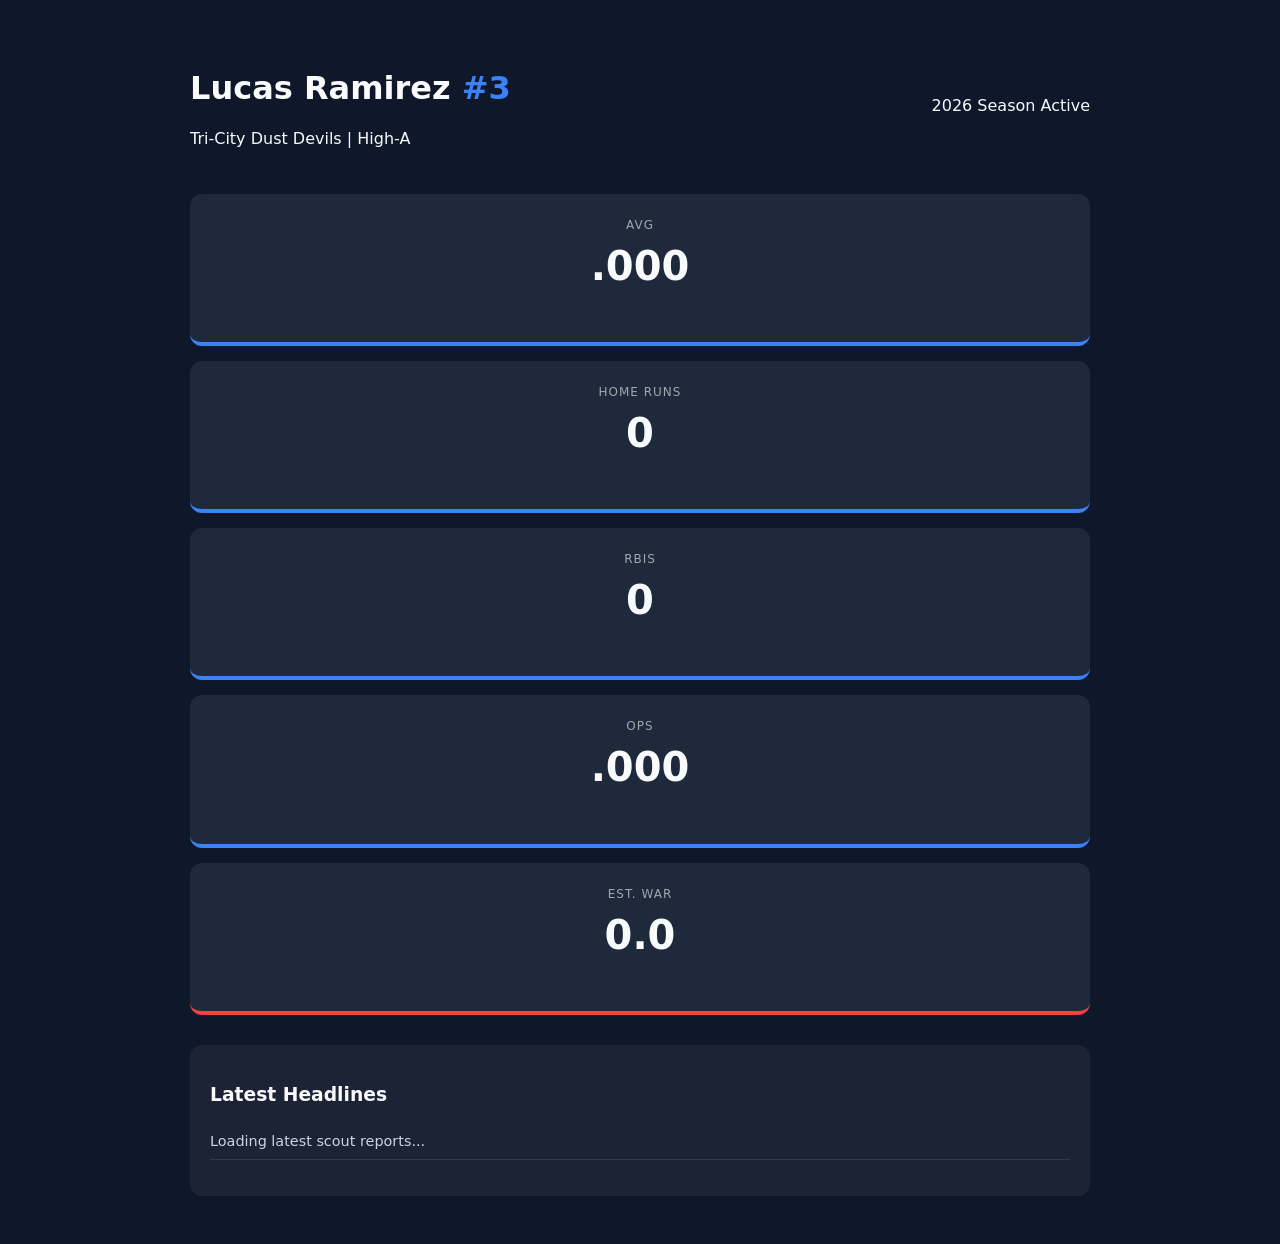
<file: index.html>
<!DOCTYPE html>
<html lang="en">
<head>
    <meta charset="UTF-8">
    <meta name="viewport" content="width=device-width, initial-scale=1.0">
    <title>Lucas Ramirez | Performance Tracker</title>
    <link rel="stylesheet" href="style.css">
    <script src="https://cdnjs.cloudflare.com/ajax/libs/gsap/3.12.2/gsap.min.js"></script>
</head>
<body>
    <div class="dashboard">
        <header>
            <div class="profile">
                <h1>Lucas Ramirez <span class="number">#3</span></h1>
                <p class="team">Tri-City Dust Devils | High-A</p>
            </div>
            <div class="status-badge">2026 Season Active</div>
        </header>

        <div class="stats-grid">
            <div class="card">
                <label>AVG</label>
                <h2 id="avg">.000</h2>
            </div>
            <div class="card">
                <label>Home Runs</label>
                <h2 id="hr">0</h2>
            </div>
            <div class="card">
                <label>RBIs</label>
                <h2 id="rbi">0</h2>
            </div>
            <div class="card">
                <label>OPS</label>
                <h2 id="ops">.000</h2>
            </div>
            <div class="card highlight">
                <label>EST. WAR</label>
                <h2 id="war">0.0</h2>
            </div>
        </div>

        <section class="news-section">
            <h3>Latest Headlines</h3>
            <ul id="news-list">
                <li>Loading latest scout reports...</li>
            </ul>
        </section>
    </div>
    <script src="script.js"></script>
</body>
</html>
</file>
<file: style.css>
:root {
    --bg: #0f172a;
    --card: #1e293b;
    --accent: #3b82f6;
    --text: #f8fafc;
}

body {
    background-color: var(--bg);
    color: var(--text);
    font-family: 'Inter', system-ui, sans-serif;
    display: flex;
    justify-content: center;
    padding: 40px 20px;
}

.dashboard {
    width: 100%;
    max-width: 900px;
}

header {
    display: flex;
    justify-content: space-between;
    align-items: center;
    margin-bottom: 30px;
}

.number { color: var(--accent); font-weight: 900; }

.stats-grid {
    display: grid;
    grid-template-cols: repeat(auto-fit, minmax(150px, 1fr));
    gap: 15px;
    margin-bottom: 30px;
}

.card {
    background: var(--card);
    padding: 20px;
    border-radius: 12px;
    border-bottom: 4px solid var(--accent);
    text-align: center;
}

.card.highlight { border-color: #ef4444; }

.card label { font-size: 0.75rem; opacity: 0.6; text-transform: uppercase; letter-spacing: 1px; }

.card h2 { font-size: 2.5rem; margin-top: 10px; font-weight: 800; }

.news-section {
    background: rgba(255,255,255,0.05);
    padding: 20px;
    border-radius: 12px;
}

#news-list { list-style: none; padding: 0; }
#news-list li { padding: 10px 0; border-bottom: 1px solid rgba(255,255,255,0.1); font-size: 0.9rem; color: #cbd5e1; }
</file>
